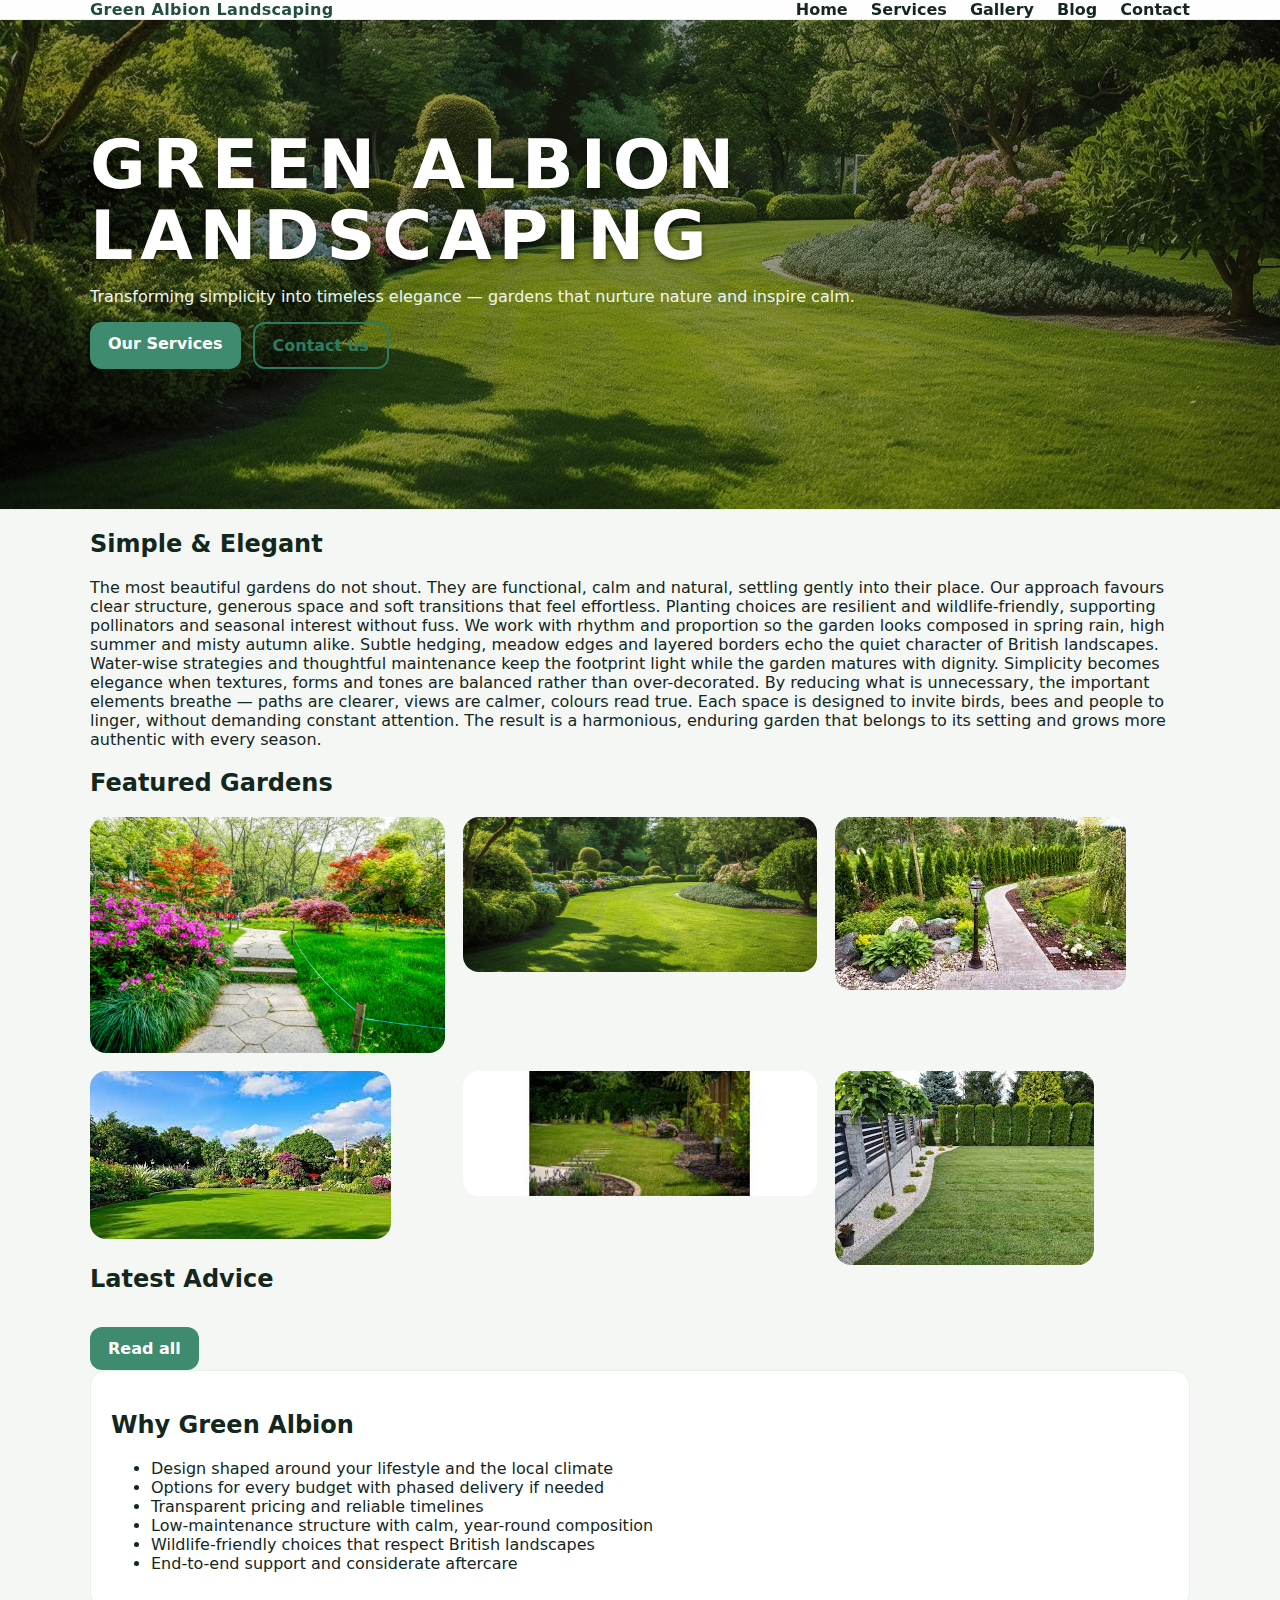
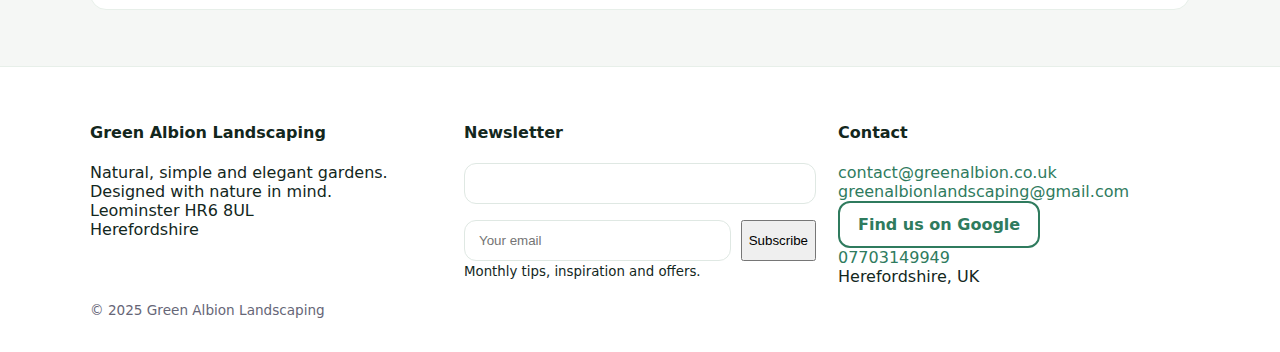
<file: index.html>
<!DOCTYPE html>
<html lang="en">
<head>
  <meta charset="utf-8"/>
  <meta name="viewport" content="width=device-width, initial-scale=1"/>
  <title>Green Albion Landscaping – Garden Design & Maintenance in Herefordshire</title>
  <meta name="description" content="Elegant, nature-friendly garden design and landscaping in Herefordshire. British style, clear pricing and dependable care. Contact Green Albion Landscaping in Leominster HR6 8UL."/>
  <link rel="canonical" href="https://greenalbion.co.uk/"/>

  <!-- Open Graph -->
  <meta property="og:title" content="Green Albion Landscaping – Garden Design in Herefordshire"/>
  <meta property="og:description" content="Simple, elegant and nature-friendly gardens. Design, build and year-round care in Herefordshire."/>
  <meta property="og:type" content="website"/>
  <meta property="og:url" content="https://greenalbion.co.uk/"/>
  <meta property="og:image" content="https://greenalbion.co.uk/images/user02.jpg"/>

  <!-- Twitter -->
  <meta name="twitter:card" content="summary_large_image"/>
  <meta name="twitter:title" content="Green Albion Landscaping – Garden Design in Herefordshire"/>
  <meta name="twitter:description" content="Simple, elegant and nature-friendly gardens. Design, build and care."/>
  <meta name="twitter:image" content="https://greenalbion.co.uk/images/user02.jpg"/>

  <link rel="preconnect" href="https://fonts.googleapis.com">
  <link rel="preconnect" href="https://fonts.gstatic.com" crossorigin>
  <link href="https://fonts.googleapis.com/css2?family=Manrope:wght@300;400;600;800&display=swap" rel="stylesheet">
  <link rel="stylesheet" href="css/style.css"/>
  <link rel="preload" as="image" href="images/user02.jpg"/>

  <!-- LocalBusiness Schema -->
  <script type="application/ld+json">
  {
    "@context":"https://schema.org",
    "@type":"LocalBusiness",
    "name":"Green Albion Landscaping",
    "url":"https://greenalbion.co.uk/",
    "image":"https://greenalbion.co.uk/images/user02.jpg",
    "telephone":"+44 7703 149949",
    "email":"contact@greenalbion.co.uk",
    "address":{
      "@type":"PostalAddress",
      "addressLocality":"Leominster",
      "addressRegion":"Herefordshire",
      "postalCode":"HR6 8UL",
      "addressCountry":"GB"
    },
    "areaServed":"Herefordshire",
    "sameAs":["https://maps.app.goo.gl/jgtRKgygz1s6HWG88"]
  }
  </script>
</head>
<body>
<header class="site-header" role="banner">
  <div class="container flex between center">
    <a class="logo" href="index.html">Green Albion Landscaping</a>
    <nav class="nav">
      <a href="index.html">Home</a>
      <a href="services.html">Services</a>
      <a href="gallery.html">Gallery</a>
      <a href="blog.html">Blog</a>
      <a href="contact.html">Contact</a>
    </nav>
  </div>
</header>

<section class="hero" style="background-image:linear-gradient(to bottom, rgba(0,0,0,.35), rgba(0,0,0,.35)),url('images/user02.jpg');">
  <div class="hero-inner container">
    <h1 class="brand">GREEN ALBION LANDSCAPING</h1>
    <p>Transforming simplicity into timeless elegance — gardens that nurture nature and inspire calm.</p>
    <div class="cta-row">
      <a class="btn" href="services.html">Our Services</a>
      <a class="btn ghost" href="contact.html">Contact us</a>
    </div>
  </div>
</section>

<main id="main">
  <section class="container">
    <h2>Simple &amp; Elegant</h2>
    <p>The most beautiful gardens do not shout. They are functional, calm and natural, settling gently into their place. Our approach favours clear structure, generous space and soft transitions that feel effortless. Planting choices are resilient and wildlife-friendly, supporting pollinators and seasonal interest without fuss. We work with rhythm and proportion so the garden looks composed in spring rain, high summer and misty autumn alike. Subtle hedging, meadow edges and layered borders echo the quiet character of British landscapes. Water-wise strategies and thoughtful maintenance keep the footprint light while the garden matures with dignity. Simplicity becomes elegance when textures, forms and tones are balanced rather than over-decorated. By reducing what is unnecessary, the important elements breathe — paths are clearer, views are calmer, colours read true. Each space is designed to invite birds, bees and people to linger, without demanding constant attention. The result is a harmonious, enduring garden that belongs to its setting and grows more authentic with every season.</p>
  </section>

  <section class="container">
    <h2>Featured Gardens</h2>
    <div class="gallery grid">
      <a href="images/user01.jpg" class="tile"><img loading="lazy" src="images/user01.jpg" alt="Elegant British garden with mixed borders and lawn in Herefordshire"></a>
      <a href="images/user02.jpg" class="tile"><img loading="lazy" src="images/user02.jpg" alt="Wide lawn with soft curved beds — British garden style"></a>
      <a href="images/user03.png" class="tile"><img loading="lazy" src="images/user03.png" alt="Paved path and evergreen hedge in a neat front garden"></a>
      <a href="images/user04.png" class="tile"><img loading="lazy" src="images/user04.png" alt="Open lawn framed by shrubs and seasonal colour"></a>
      <a href="images/user05.png" class="tile"><img loading="lazy" src="images/user05.png" alt="Minimalist garden with clean edging and simple planting"></a>
      <a href="images/user06.png" class="tile"><img loading="lazy" src="images/user06.png" alt="Curved border with layered planting for year-round interest"></a>
    </div>
  </section>

  <section class="stripe">
    <div class="container">
      <h2 style="margin:0">Latest Advice</h2>
      <div id="latest-posts" class="grid equal-cards" style="margin-top:18px"></div>
      <div class="cta-row centered" style="margin-top:16px">
        <a class="btn" href="blog.html">Read all</a>
      </div>
    </div>
  </section>

  <section class="container wide-gap">
    <div class="card soft">
      <h2>Why Green Albion</h2>
      <ul class="why-list">
        <li>Design shaped around your lifestyle and the local climate</li>
        <li>Options for every budget with phased delivery if needed</li>
        <li>Transparent pricing and reliable timelines</li>
        <li>Low-maintenance structure with calm, year-round composition</li>
        <li>Wildlife-friendly choices that respect British landscapes</li>
        <li>End-to-end support and considerate aftercare</li>
      </ul>
    </div>
  </section>
</main>

<footer class="site-footer">
  <div class="container grid-3">
    <div>
      <h4>Green Albion Landscaping</h4>
      <p>Natural, simple and elegant gardens. Designed with nature in mind.<br>Leominster HR6 8UL<br>Herefordshire</p>
    </div>
    <div>
      <h4>Newsletter</h4>
      <form name="subscribe" method="POST" data-netlify="true" netlify-honeypot="bot-field" action="/thanks.html">
        <input type="hidden" name="form-name" value="subscribe"/>
        <p class="hidden" aria-hidden="true"><input name="bot-field" type="text" tabindex="-1" autocomplete="off"/></p>
        <div class="row">
          <input type="email" name="email" placeholder="Your email" required>
          <button type="submit">Subscribe</button>
        </div>
        <small>Monthly tips, inspiration and offers.</small>
      </form>
    </div>
    <div>
      <h4>Contact</h4>
      <p>
        <a href="mailto:contact@greenalbion.co.uk">contact@greenalbion.co.uk</a><br/>
        <a href="mailto:greenalbionlandscaping@gmail.com">greenalbionlandscaping@gmail.com</a><br/>
        <a class="btn ghost" href="https://maps.app.goo.gl/jgtRKgygz1s6HWG88" target="_blank" rel="noopener">Find us on Google</a><br/>
        <a href="tel:+447703149949">07703149949</a><br/>Herefordshire, UK
      </p>
    </div>
  </div>
  <div class="container tiny">© 2025 Green Albion Landscaping</div>
</footer>
<script src="js/main.js"></script>
</body>
</html>
</file>
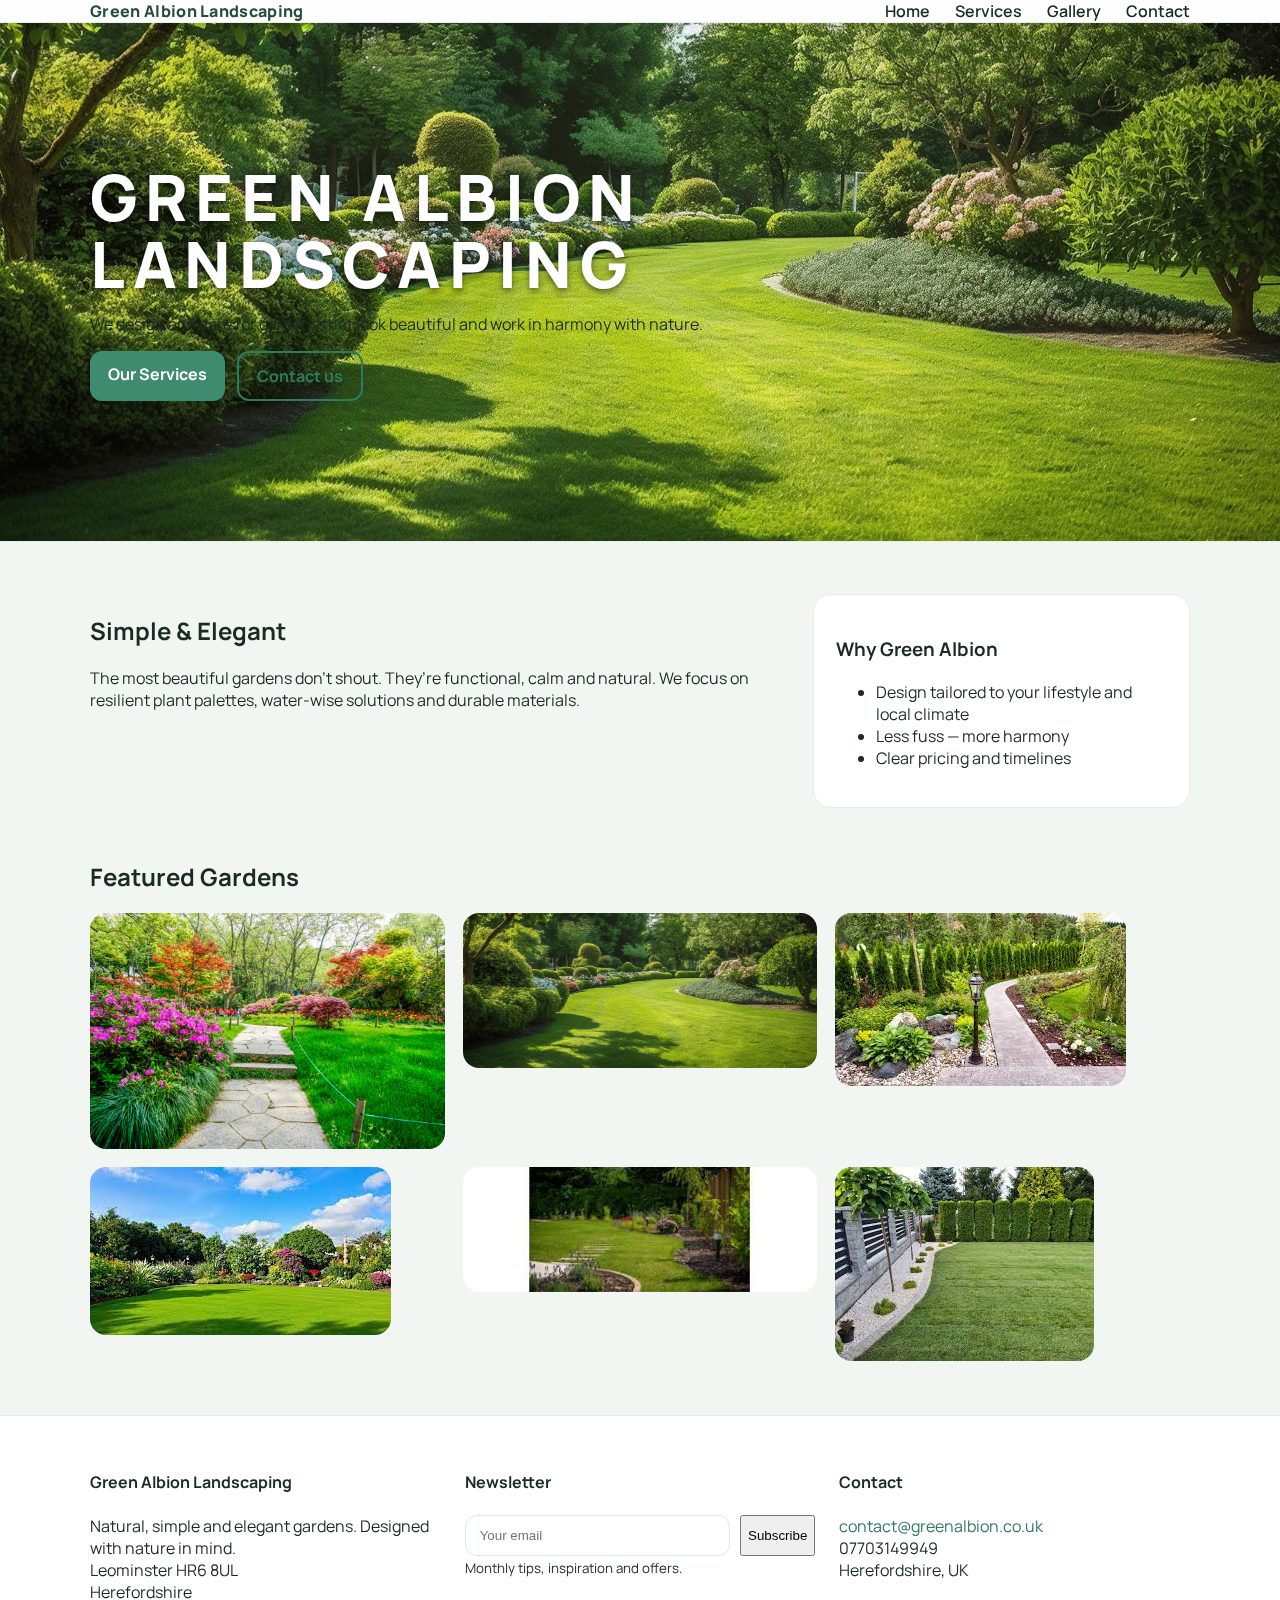
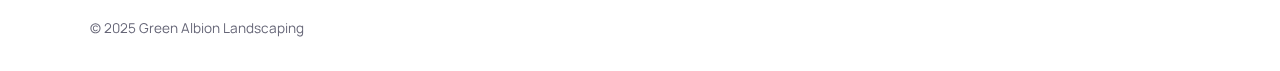
<file: green-albion-for-github/index.html>
<!DOCTYPE html>
<html lang="en">
<head>
  <meta charset="utf-8" />
  <meta name="viewport" content="width=device-width, initial-scale=1" />
  <title>Green Albion Landscaping</title>
  <meta name="description" content="Garden design and maintenance — simple, elegant and sustainable." />
  <link rel="preconnect" href="https://fonts.googleapis.com">
  <link rel="preconnect" href="https://fonts.gstatic.com" crossorigin>
  <link href="https://fonts.googleapis.com/css2?family=Manrope:wght@300;400;600;800&display=swap" rel="stylesheet">
  <link rel="stylesheet" href="css/style.css" />
</head>
<body>

<header class="site-header">
  <div class="container flex between center">
    <a class="logo" href="index.html">Green Albion Landscaping</a>
    <nav class="nav">
      <a href="index.html">Home</a>
      <a href="services.html">Services</a>
      <a href="gallery.html">Gallery</a>
      <a href="contact.html">Contact</a>
    </nav>
  </div>
</header>

<section class="hero" style="background-image:url('images/user02.jpg');">
  <div class="hero-inner container">
    <p class="kicker">BUSINESS CARD</p>
    <h1 class="brand">GREEN ALBION LANDSCAPING</h1>
    <p>We design and care for gardens that look beautiful and work in harmony with nature.</p>
    <div class="cta-row">
      <a class="btn" href="services.html">Our Services</a>
      <a class="btn ghost" href="contact.html">Contact us</a>
    </div>
  </div>
</section>
<section class="container split">
  <div>
    <h2>Simple & Elegant</h2>
    <p>The most beautiful gardens don’t shout. They’re functional, calm and natural. 
    We focus on resilient plant palettes, water-wise solutions and durable materials.</p>
  </div>
  <div class="card">
    <h3>Why Green Albion</h3>
    <ul>
      <li>Design tailored to your lifestyle and local climate</li>
      <li>Less fuss — more harmony</li>
      <li>Clear pricing and timelines</li>
    </ul>
  </div>
</section>
<section class="container">
  <h2>Featured Gardens</h2>
  <div class="gallery grid">
    <a href="images/user01.jpg" class="tile"><img loading="lazy" src="images/user01.jpg" alt="Garden 1"></a>
    <a href="images/user02.jpg" class="tile"><img loading="lazy" src="images/user02.jpg" alt="Garden 2"></a>
    <a href="images/user03.png" class="tile"><img loading="lazy" src="images/user03.png" alt="Garden 3"></a>
    <a href="images/user04.png" class="tile"><img loading="lazy" src="images/user04.png" alt="Garden 4"></a>
    <a href="images/user05.png" class="tile"><img loading="lazy" src="images/user05.png" alt="Garden 5"></a>
    <a href="images/user06.png" class="tile"><img loading="lazy" src="images/user06.png" alt="Garden 6"></a>
  </div>
</section>

<footer class="site-footer">
  <div class="container grid-3">
    <div>
      <h4>Green Albion Landscaping</h4>
      <p>Natural, simple and elegant gardens. Designed with nature in mind.<br>
      Leominster HR6 8UL<br>Herefordshire</p>
    </div>
    <div>
      <h4>Newsletter</h4>
      <form name="subscribe" method="POST" data-netlify="true" netlify-honeypot="bot-field">
        <input type="hidden" name="form-name" value="subscribe" />
        <p class="hidden">
          <label>Do not fill: <input name="bot-field" /></label>
        </p>
        <div class="row">
          <input type="email" name="email" placeholder="Your email" required>
          <button type="submit">Subscribe</button>
        </div>
        <small>Monthly tips, inspiration and offers.</small>
      </form>
    </div>
    <div>
      <h4>Contact</h4>
      <p><a href="mailto:contact@greenalbion.co.uk">contact@greenalbion.co.uk</a><br/>
      07703149949<br/>
      Herefordshire, UK</p>
    </div>
  </div>
  <div class="container tiny">© 2025 Green Albion Landscaping</div>
</footer>
<script src="js/main.js"></script>
</body></html>
</file>
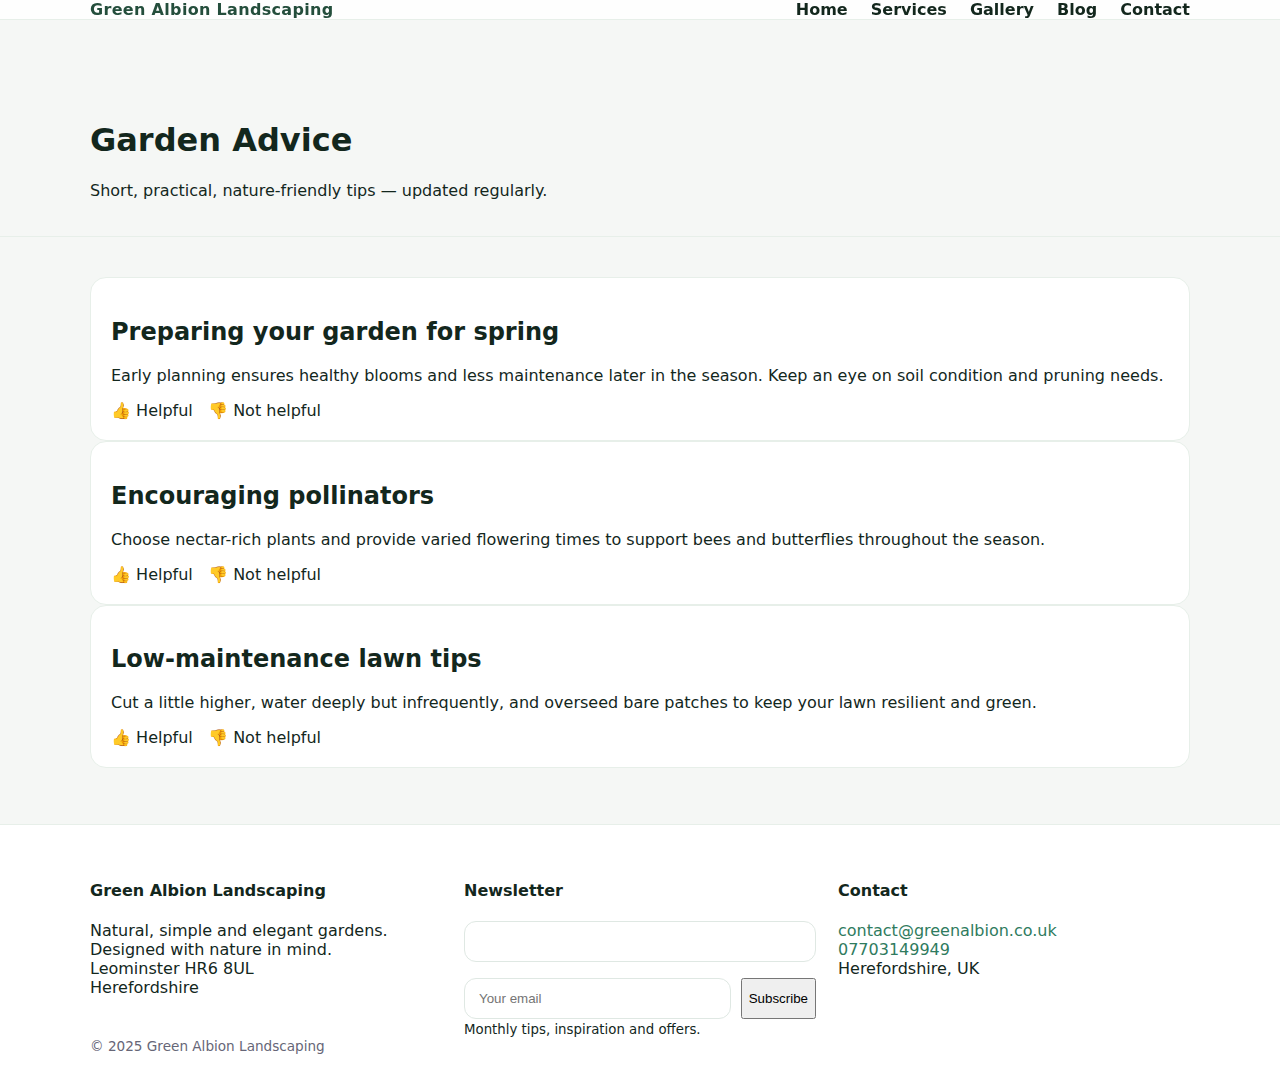
<file: blog.html>
<!DOCTYPE html>
<html lang="en">
<head>
  <meta charset="utf-8" />
  <meta name="viewport" content="width=device-width, initial-scale=1" />
  <title>Blog — Garden Advice | Green Albion Landscaping</title>
  <meta name="description" content="Short, practical, nature-friendly garden tips updated regularly." />
  <link rel="canonical" href="https://greenalbion.co.uk/blog.html" />

  <meta property="og:title" content="Blog — Garden Advice | Green Albion Landscaping" />
  <meta property="og:description" content="Short, practical, nature-friendly garden tips updated regularly." />
  <meta property="og:type" content="website" />
  <meta property="og:url" content="https://greenalbion.co.uk/blog.html" />
  <meta property="og:image" content="https://greenalbion.co.uk/images/user03.png" />

  <meta name="twitter:card" content="summary_large_image" />
  <meta name="twitter:title" content="Blog — Garden Advice | Green Albion Landscaping" />
  <meta name="twitter:description" content="Short, practical, nature-friendly garden tips updated regularly." />
  <meta name="twitter:image" content="https://greenalbion.co.uk/images/user03.png" />

  <link rel="preconnect" href="https://fonts.googleapis.com">
  <link rel="preconnect" href="https://fonts.gstatic.com" crossorigin>
  <link href="https://fonts.googleapis.com/css2?family=Manrope:wght@300;400;600;800&display=swap" rel="stylesheet">
  <link rel="stylesheet" href="css/style.css" />
</head>
<body>

<header class="site-header" role="banner">
  <div class="container flex between center">
    <a class="logo" href="index.html" aria-label="Green Albion Landscaping — home">Green Albion Landscaping</a>
    <nav class="nav" aria-label="Primary">
      <a href="index.html">Home</a>
      <a href="services.html">Services</a>
      <a href="gallery.html">Gallery</a>
      <a href="blog.html">Blog</a>
      <a href="contact.html">Contact</a>
    </nav>
  </div>
</header>

<main id="main">
  <section class="page-header">
    <div class="container">
      <h1>Garden Advice</h1>
      <p>Short, practical, nature-friendly tips — updated regularly.</p>
    </div>
  </section>

  <section class="container" id="blog-list" aria-live="polite" style="margin-top:40px">
    <!-- dynamic posts will be injected here by main.js -->
    <article class="card">
      <h2>Preparing your garden for spring</h2>
      <p>Early planning ensures healthy blooms and less maintenance later in the season. Keep an eye on soil condition and pruning needs.</p>
      <div class="feedback">
        👍 <span>Helpful</span> &nbsp; 👎 <span>Not helpful</span>
      </div>
    </article>

    <article class="card">
      <h2>Encouraging pollinators</h2>
      <p>Choose nectar-rich plants and provide varied flowering times to support bees and butterflies throughout the season.</p>
      <div class="feedback">
        👍 <span>Helpful</span> &nbsp; 👎 <span>Not helpful</span>
      </div>
    </article>

    <article class="card">
      <h2>Low-maintenance lawn tips</h2>
      <p>Cut a little higher, water deeply but infrequently, and overseed bare patches to keep your lawn resilient and green.</p>
      <div class="feedback">
        👍 <span>Helpful</span> &nbsp; 👎 <span>Not helpful</span>
      </div>
    </article>
  </section>
</main>

<footer class="site-footer">
  <div class="container grid-3">
    <div>
      <h4>Green Albion Landscaping</h4>
      <p>
        Natural, simple and elegant gardens. Designed with nature in mind.<br>
        Leominster HR6 8UL<br>
        Herefordshire
      </p>
    </div>
    <div>
      <h4>Newsletter</h4>
      <form name="subscribe" method="POST" data-netlify="true" netlify-honeypot="bot-field" action="/thanks.html">
        <input type="hidden" name="form-name" value="subscribe" />
        <p class="hidden" aria-hidden="true">
          <input name="bot-field" type="text" tabindex="-1" autocomplete="off" />
        </p>
        <div class="row">
          <input type="email" name="email" placeholder="Your email" required>
          <button type="submit">Subscribe</button>
        </div>
        <small>Monthly tips, inspiration and offers.</small>
      </form>
    </div>
    <div>
      <h4>Contact</h4>
      <p>
        <a href="mailto:contact@greenalbion.co.uk">contact@greenalbion.co.uk</a><br/>
        <a href="tel:+447703149949">07703149949</a><br/>
        Herefordshire, UK
      </p>
    </div>
  </div>
  <div class="container tiny">© 2025 Green Albion Landscaping</div>
</footer>

<script src="js/main.js"></script>
</body>
</html>
</file>
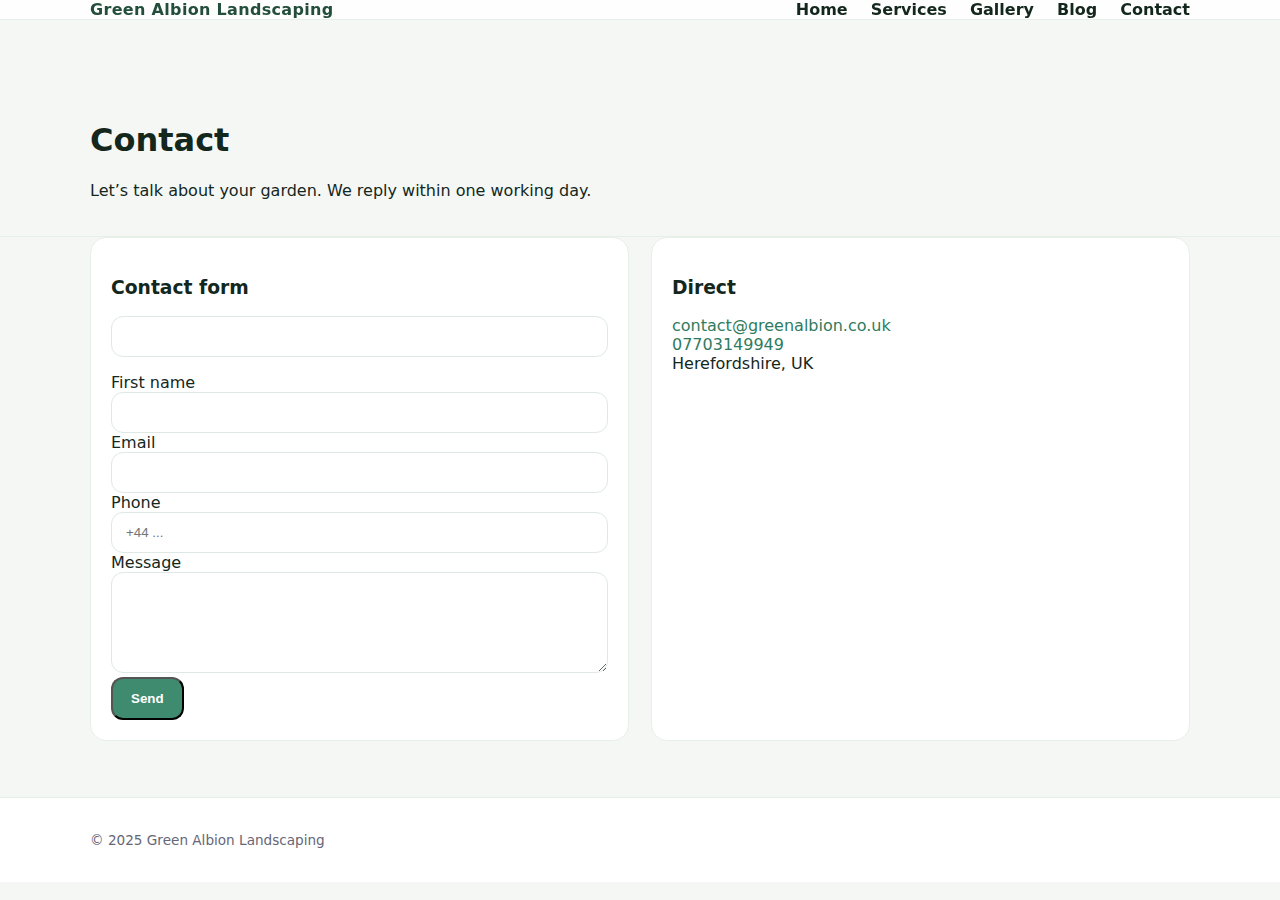
<file: contact.html>
<!DOCTYPE html>
<html lang="en">
<head>
  <meta charset="utf-8" />
  <meta name="viewport" content="width=device-width, initial-scale=1" />
  <title>Contact — Green Albion Landscaping</title>
  <meta name="description" content="Contact Green Albion Landscaping" />
  <link rel="stylesheet" href="css/style.css" />
</head>
<body>

<header class="site-header" role="banner">
  <div class="container flex between center">
    <a class="logo" href="index.html">Green Albion Landscaping</a>
    <nav class="nav" aria-label="Primary">
      <a href="index.html">Home</a>
      <a href="services.html">Services</a>
      <a href="gallery.html">Gallery</a>
      <a href="blog.html">Blog</a>
      <a href="contact.html" aria-current="page">Contact</a>
    </nav>
  </div>
</header>

<section class="page-header">
  <div class="container">
    <h1>Contact</h1>
    <p>Let’s talk about your garden. We reply within one working day.</p>
  </div>
</section>

<section class="container">
  <div class="grid-2">
    <div class="card">
      <h3>Contact form</h3>
      <!-- Netlify will store: first_name, email, phone, message -->
      <form name="contact"
            method="POST"
            data-netlify="true"
            netlify-honeypot="bot-field"
            action="/thanks.html">
        <input type="hidden" name="form-name" value="contact">

        <!-- neutral honeypot (hidden anti-spam) -->
        <p class="hidden" aria-hidden="true">
          <input name="bot-field" type="text" tabindex="-1" autocomplete="off" />
        </p>

        <label>First name
          <input type="text" name="first_name" required>
        </label>

        <label>Email
          <input type="email" name="email" required>
        </label>

        <label>Phone
          <input type="tel" name="phone" placeholder="+44 ..." required>
        </label>

        <label>Message
          <textarea name="message" rows="5" required></textarea>
        </label>

        <button type="submit" class="btn">Send</button>
      </form>
    </div>

    <div class="card">
      <h3>Direct</h3>
      <p>
        <a href="mailto:contact@greenalbion.co.uk">contact@greenalbion.co.uk</a><br/>
        <a href="tel:+447703149949">07703149949</a><br/>
        Herefordshire, UK
      </p>
    </div>
  </div>
</section>

<footer class="site-footer">
  <div class="container tiny">© 2025 Green Albion Landscaping</div>
</footer>

<script src="js/main.js"></script>
</body>
</html>
</file>
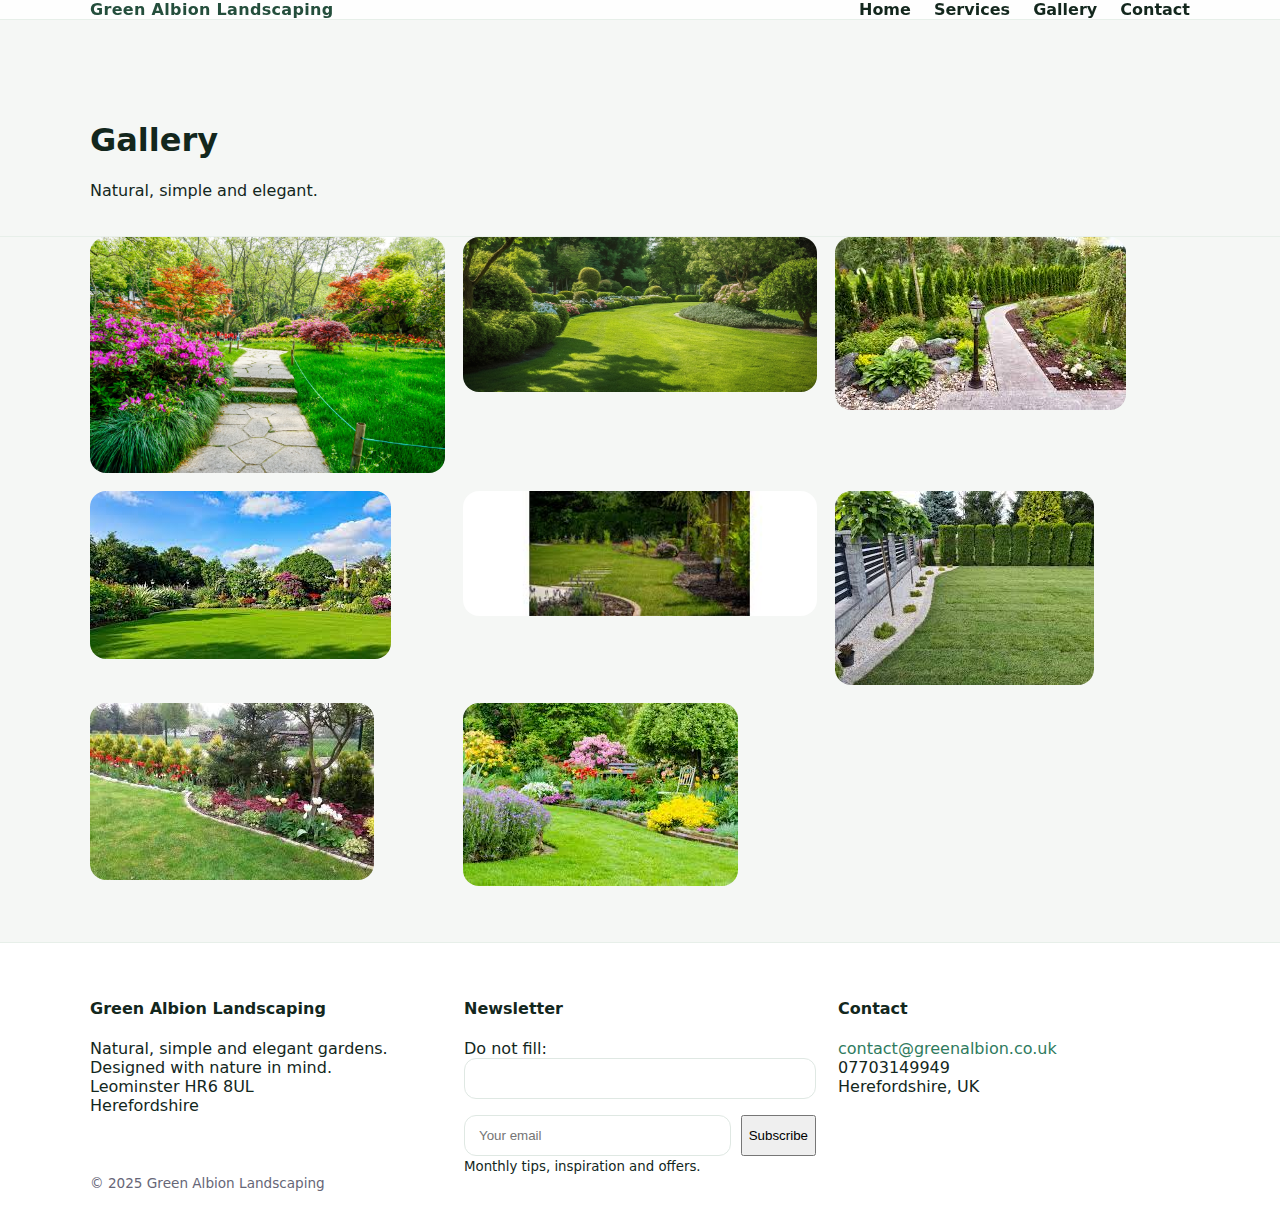
<file: gallery.html>
<!DOCTYPE html>
<html lang="en">
<head>
  <meta charset="utf-8" />
  <meta name="viewport" content="width=device-width, initial-scale=1" />
  <title>Green Albion Landscaping</title>
  <meta name="description" content="Garden design and maintenance — simple, elegant and sustainable." />
  <link rel="preconnect" href="https://fonts.googleapis.com">
  <link rel="preconnect" href="https://fonts.gstatic.com" crossorigin>
  <link href="https://fonts.googleapis.com/css2?family=Manrope:wght@300;400;600;800&display=swap" rel="stylesheet">
  <link rel="stylesheet" href="css/style.css" />
</head>
<body>

<header class="site-header">
  <div class="container flex between center">
    <a class="logo" href="index.html">Green Albion Landscaping</a>
    <nav class="nav">
      <a href="index.html">Home</a>
      <a href="services.html">Services</a>
      <a href="gallery.html">Gallery</a>
      <a href="contact.html">Contact</a>
    </nav>
  </div>
</header>

<section class="page-header">
  <div class="container">
    <h1>Gallery</h1>
    <p>Natural, simple and elegant.</p>
  </div>
</section>
<section class="container">
  <div class="gallery grid">
    <a href="images/user01.jpg" class="tile"><img loading="lazy" src="images/user01.jpg" alt="Garden 2"></a>
    <a href="images/user02.jpg" class="tile"><img loading="lazy" src="images/user02.jpg" alt="Garden 3"></a>
    <a href="images/user03.png" class="tile"><img loading="lazy" src="images/user03.png" alt="Garden 4"></a>
    <a href="images/user04.png" class="tile"><img loading="lazy" src="images/user04.png" alt="Garden 5"></a>
    <a href="images/user05.png" class="tile"><img loading="lazy" src="images/user05.png" alt="Garden 6"></a>
    <a href="images/user06.png" class="tile"><img loading="lazy" src="images/user06.png" alt="Garden 7"></a>
    <a href="images/user07.png" class="tile"><img loading="lazy" src="images/user07.png" alt="Garden 8"></a>
    <a href="images/user08.png" class="tile"><img loading="lazy" src="images/user08.png" alt="Garden 9"></a>
  </div>
</section>

<footer class="site-footer">
  <div class="container grid-3">
    <div>
      <h4>Green Albion Landscaping</h4>
      <p>Natural, simple and elegant gardens. Designed with nature in mind.<br>
      Leominster HR6 8UL<br>Herefordshire</p>
    </div>
    <div>
      <h4>Newsletter</h4>
      <form name="subscribe" method="POST" data-netlify="true" netlify-honeypot="bot-field">
        <input type="hidden" name="form-name" value="subscribe" />
        <p class="hidden">
          <label>Do not fill: <input name="bot-field" /></label>
        </p>
        <div class="row">
          <input type="email" name="email" placeholder="Your email" required>
          <button type="submit">Subscribe</button>
        </div>
        <small>Monthly tips, inspiration and offers.</small>
      </form>
    </div>
    <div>
      <h4>Contact</h4>
      <p><a href="mailto:contact@greenalbion.co.uk">contact@greenalbion.co.uk</a><br/>
      07703149949<br/>
      Herefordshire, UK</p>
    </div>
  </div>
  <div class="container tiny">© 2025 Green Albion Landscaping</div>
</footer>
<script src="js/main.js"></script>
</body></html>
</file>
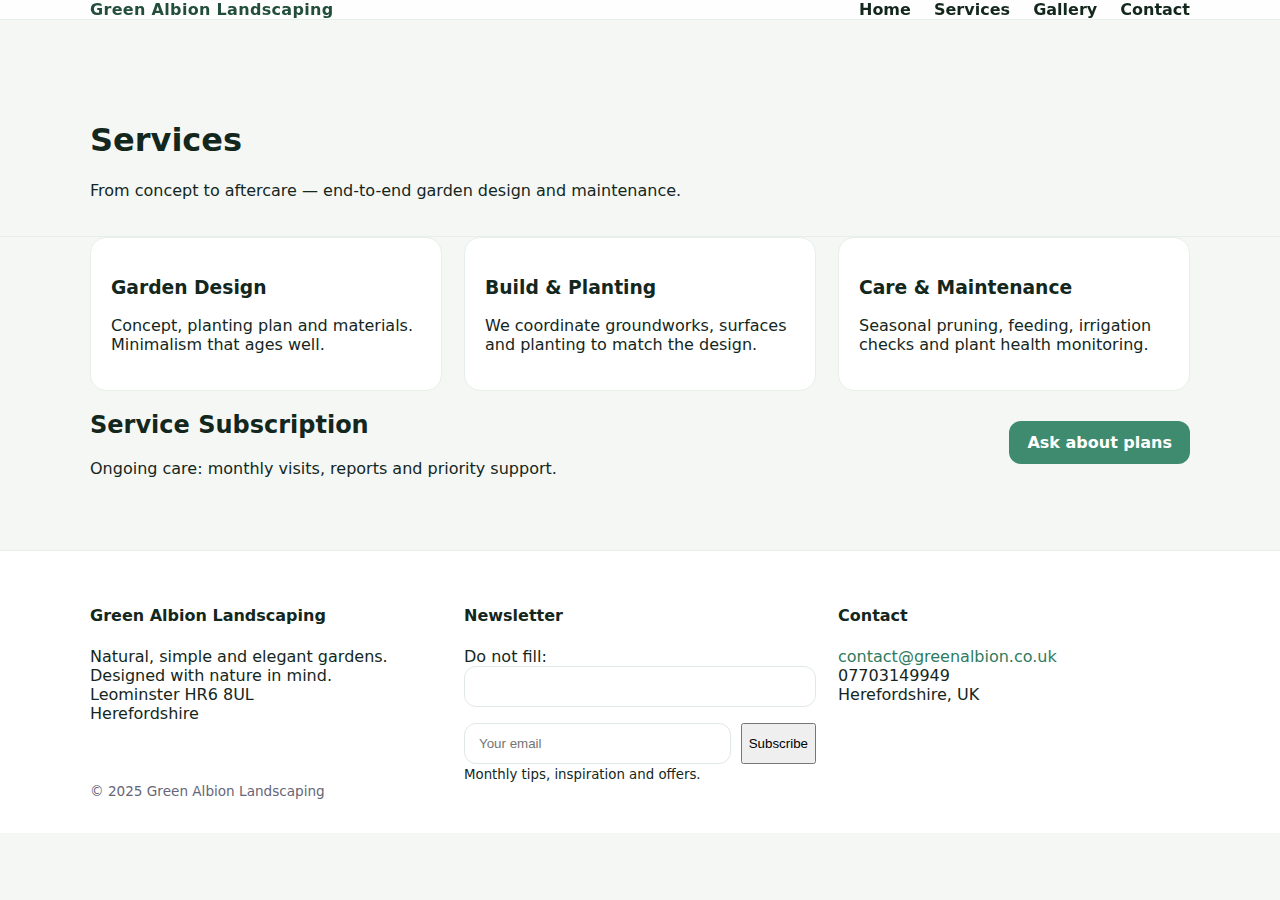
<file: services.html>
<!DOCTYPE html>
<html lang="en">
<head>
  <meta charset="utf-8" />
  <meta name="viewport" content="width=device-width, initial-scale=1" />
  <title>Green Albion Landscaping</title>
  <meta name="description" content="Garden design and maintenance — simple, elegant and sustainable." />
  <link rel="preconnect" href="https://fonts.googleapis.com">
  <link rel="preconnect" href="https://fonts.gstatic.com" crossorigin>
  <link href="https://fonts.googleapis.com/css2?family=Manrope:wght@300;400;600;800&display=swap" rel="stylesheet">
  <link rel="stylesheet" href="css/style.css" />
</head>
<body>

<header class="site-header">
  <div class="container flex between center">
    <a class="logo" href="index.html">Green Albion Landscaping</a>
    <nav class="nav">
      <a href="index.html">Home</a>
      <a href="services.html">Services</a>
      <a href="gallery.html">Gallery</a>
      <a href="contact.html">Contact</a>
    </nav>
  </div>
</header>

<section class="page-header">
  <div class="container">
    <h1>Services</h1>
    <p>From concept to aftercare — end-to-end garden design and maintenance.</p>
  </div>
</section>
<section class="container grid-3 cards">
  <div class="card">
    <h3>Garden Design</h3>
    <p>Concept, planting plan and materials. Minimalism that ages well.</p>
  </div>
  <div class="card">
    <h3>Build & Planting</h3>
    <p>We coordinate groundworks, surfaces and planting to match the design.</p>
  </div>
  <div class="card">
    <h3>Care & Maintenance</h3>
    <p>Seasonal pruning, feeding, irrigation checks and plant health monitoring.</p>
  </div>
</section>
<section class="stripe">
  <div class="container flex between center">
    <div>
      <h2>Service Subscription</h2>
      <p>Ongoing care: monthly visits, reports and priority support.</p>
    </div>
    <a class="btn" href="contact.html">Ask about plans</a>
  </div>
</section>

<footer class="site-footer">
  <div class="container grid-3">
    <div>
      <h4>Green Albion Landscaping</h4>
      <p>Natural, simple and elegant gardens. Designed with nature in mind.<br>
      Leominster HR6 8UL<br>Herefordshire</p>
    </div>
    <div>
      <h4>Newsletter</h4>
      <form name="subscribe" method="POST" data-netlify="true" netlify-honeypot="bot-field">
        <input type="hidden" name="form-name" value="subscribe" />
        <p class="hidden">
          <label>Do not fill: <input name="bot-field" /></label>
        </p>
        <div class="row">
          <input type="email" name="email" placeholder="Your email" required>
          <button type="submit">Subscribe</button>
        </div>
        <small>Monthly tips, inspiration and offers.</small>
      </form>
    </div>
    <div>
      <h4>Contact</h4>
      <p><a href="mailto:contact@greenalbion.co.uk">contact@greenalbion.co.uk</a><br/>
      07703149949<br/>
      Herefordshire, UK</p>
    </div>
  </div>
  <div class="container tiny">© 2025 Green Albion Landscaping</div>
</footer>
<script src="js/main.js"></script>
</body></html>
</file>
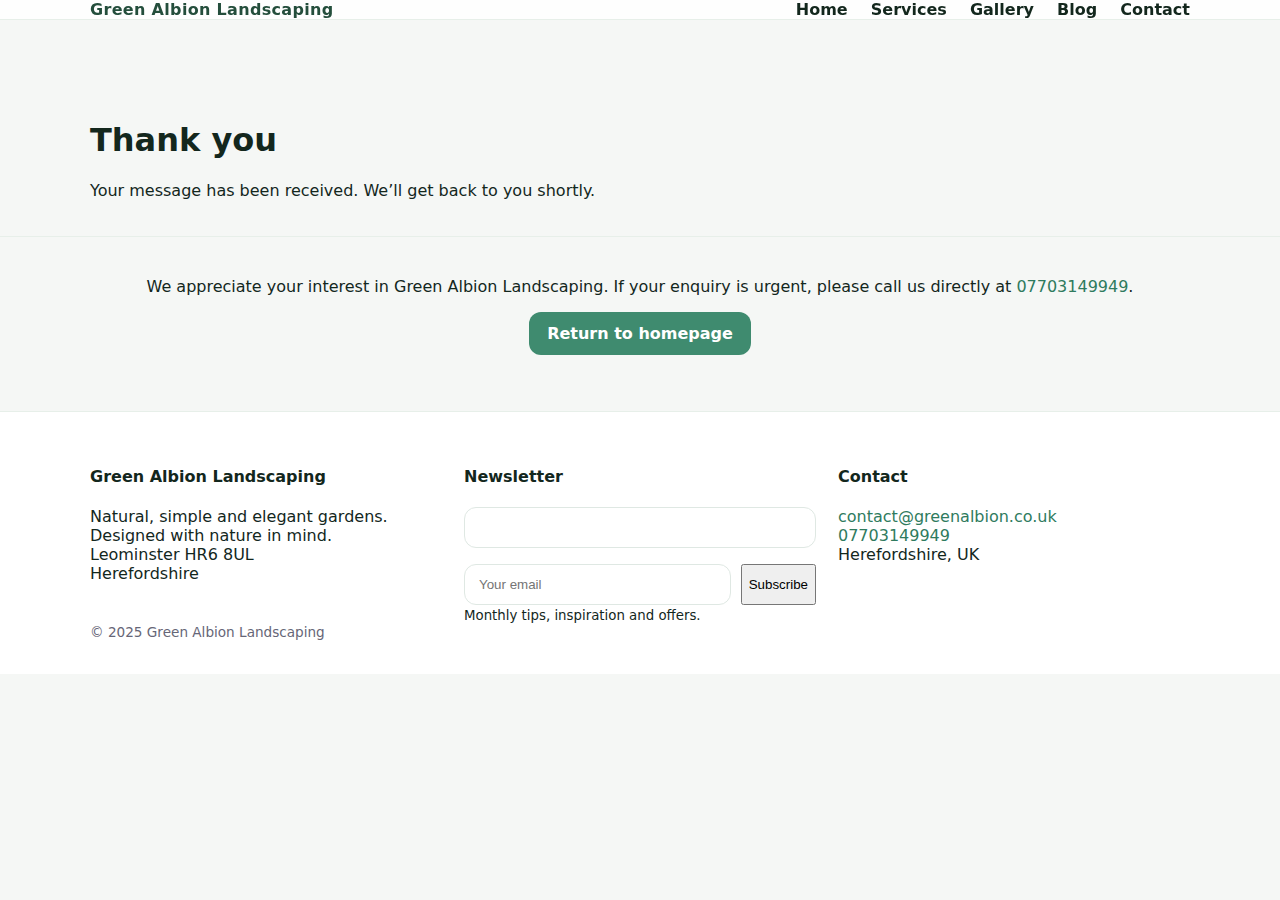
<file: thanks.html>
<!DOCTYPE html>
<html lang="en">
<head>
  <meta charset="utf-8" />
  <meta name="viewport" content="width=device-width, initial-scale=1" />
  <title>Thank you — Green Albion Landscaping</title>
  <meta name="description" content="Thank you for contacting Green Albion Landscaping. We will be in touch shortly." />
  <link rel="canonical" href="https://greenalbion.co.uk/thanks.html" />

  <meta property="og:title" content="Thank you — Green Albion Landscaping" />
  <meta property="og:description" content="Thank you for contacting Green Albion Landscaping. We will be in touch shortly." />
  <meta property="og:type" content="website" />
  <meta property="og:url" content="https://greenalbion.co.uk/thanks.html" />
  <meta property="og:image" content="https://greenalbion.co.uk/images/user02.jpg" />

  <meta name="twitter:card" content="summary_large_image" />
  <meta name="twitter:title" content="Thank you — Green Albion Landscaping" />
  <meta name="twitter:description" content="Thank you for contacting Green Albion Landscaping. We will be in touch shortly." />
  <meta name="twitter:image" content="https://greenalbion.co.uk/images/user02.jpg" />

  <link rel="preconnect" href="https://fonts.googleapis.com">
  <link rel="preconnect" href="https://fonts.gstatic.com" crossorigin>
  <link href="https://fonts.googleapis.com/css2?family=Manrope:wght@300;400;600;800&display=swap" rel="stylesheet">
  <link rel="stylesheet" href="css/style.css" />
</head>
<body>

<header class="site-header" role="banner">
  <div class="container flex between center">
    <a class="logo" href="index.html" aria-label="Green Albion Landscaping — home">Green Albion Landscaping</a>
    <nav class="nav" aria-label="Primary">
      <a href="index.html">Home</a>
      <a href="services.html">Services</a>
      <a href="gallery.html">Gallery</a>
      <a href="blog.html">Blog</a>
      <a href="contact.html">Contact</a>
    </nav>
  </div>
</header>

<main id="main">
  <section class="page-header">
    <div class="container">
      <h1>Thank you</h1>
      <p>Your message has been received. We’ll get back to you shortly.</p>
    </div>
  </section>

  <section class="container" style="margin-top:40px;text-align:center;">
    <p>We appreciate your interest in Green Albion Landscaping.  
       If your enquiry is urgent, please call us directly at <a href="tel:+447703149949">07703149949</a>.</p>
    <p><a class="btn" href="index.html">Return to homepage</a></p>
  </section>
</main>

<footer class="site-footer">
  <div class="container grid-3">
    <div>
      <h4>Green Albion Landscaping</h4>
      <p>
        Natural, simple and elegant gardens. Designed with nature in mind.<br>
        Leominster HR6 8UL<br>
        Herefordshire
      </p>
    </div>
    <div>
      <h4>Newsletter</h4>
      <form name="subscribe" method="POST" data-netlify="true" netlify-honeypot="bot-field" action="/thanks.html">
        <input type="hidden" name="form-name" value="subscribe" />
        <p class="hidden" aria-hidden="true">
          <input name="bot-field" type="text" tabindex="-1" autocomplete="off" />
        </p>
        <div class="row">
          <input type="email" name="email" placeholder="Your email" required>
          <button type="submit">Subscribe</button>
        </div>
        <small>Monthly tips, inspiration and offers.</small>
      </form>
    </div>
    <div>
      <h4>Contact</h4>
      <p>
        <a href="mailto:contact@greenalbion.co.uk">contact@greenalbion.co.uk</a><br/>
        <a href="tel:+447703149949">07703149949</a><br/>
        Herefordshire, UK
      </p>
    </div>
  </div>
  <div class="container tiny">© 2025 Green Albion Landscaping</div>
</footer>

<script src="js/main.js"></script>
</body>
</html>
</file>
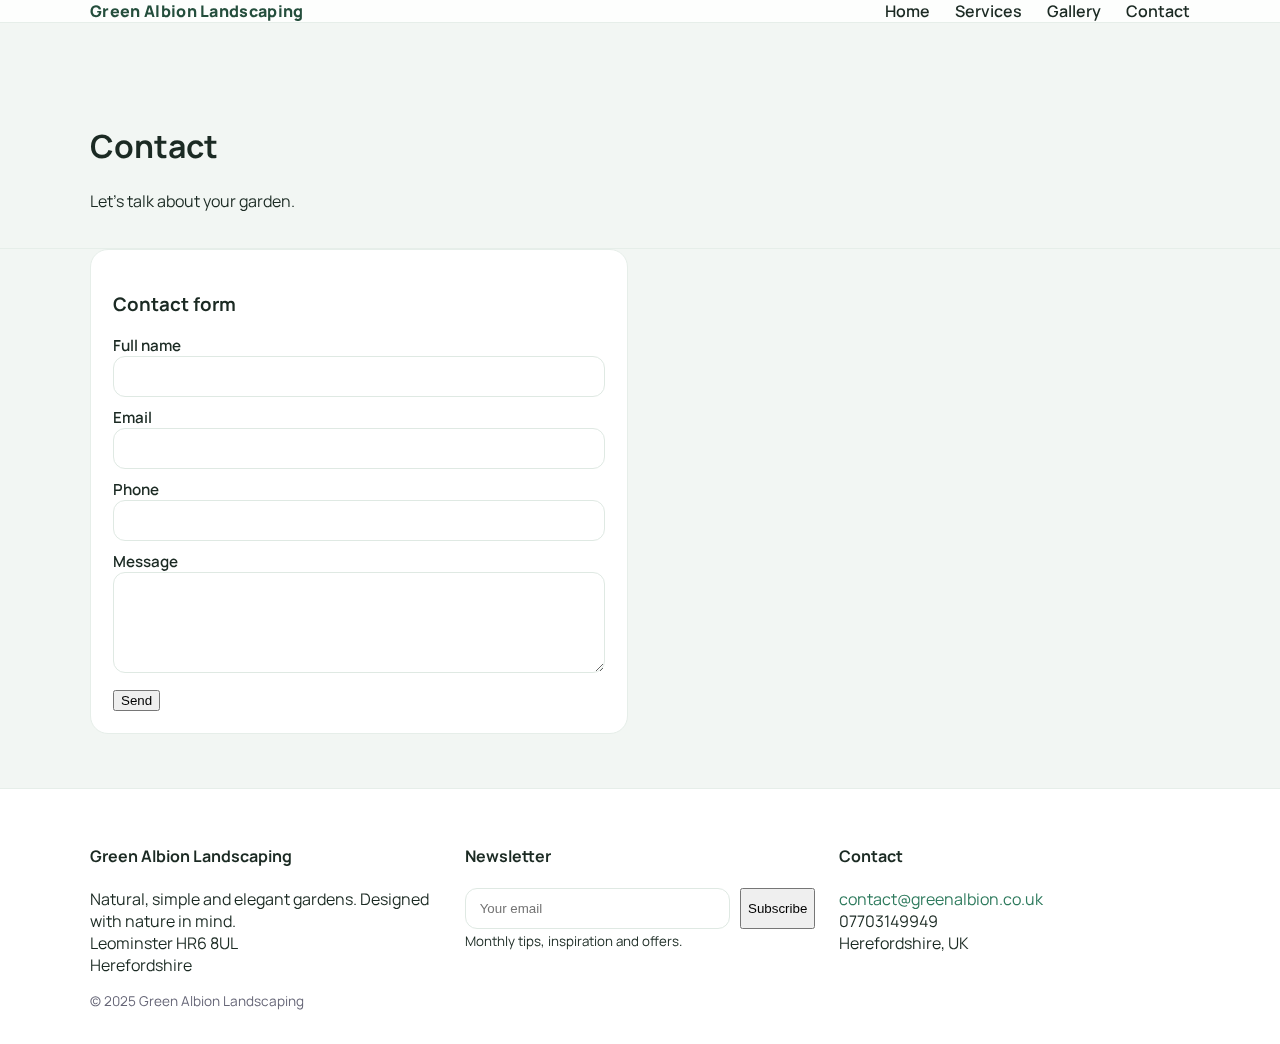
<file: green-albion-for-github/contact.html>
<!DOCTYPE html>
<html lang="en">
<head>
  <meta charset="utf-8" />
  <meta name="viewport" content="width=device-width, initial-scale=1" />
  <title>Green Albion Landscaping</title>
  <meta name="description" content="Garden design and maintenance — simple, elegant and sustainable." />
  <link rel="preconnect" href="https://fonts.googleapis.com">
  <link rel="preconnect" href="https://fonts.gstatic.com" crossorigin>
  <link href="https://fonts.googleapis.com/css2?family=Manrope:wght@300;400;600;800&display=swap" rel="stylesheet">
  <link rel="stylesheet" href="css/style.css" />
</head>
<body>

<header class="site-header">
  <div class="container flex between center">
    <a class="logo" href="index.html">Green Albion Landscaping</a>
    <nav class="nav">
      <a href="index.html">Home</a>
      <a href="services.html">Services</a>
      <a href="gallery.html">Gallery</a>
      <a href="contact.html">Contact</a>
    </nav>
  </div>
</header>

<section class="page-header">
  <div class="container">
    <h1>Contact</h1>
    <p>Let’s talk about your garden.</p>
  </div>
</section>

<section class="container">
  <div class="grid-2">
    <div class="card">
      <h3>Contact form</h3>
      <form name="contact" method="POST" data-netlify="true" netlify-honeypot="bot-field">
        <input type="hidden" name="form-name" value="contact">
        <p class="hidden"><label>Do not fill: <input name="bot-field" /></label></p>
        <label>Full name<input type="text" name="name" required></label>
        <label>Email<input type="email" name="email" required></label>
        <label>Phone<input type="tel" name="phone"></label>
        <label>Message<textarea name="message" rows="5" required></textarea></label>
        <button type="submit">Send</button>
      </form>
    </div>
  </div>
</section>

<footer class="site-footer">
  <div class="container grid-3">
    <div>
      <h4>Green Albion Landscaping</h4>
      <p>Natural, simple and elegant gardens. Designed with nature in mind.<br>
      Leominster HR6 8UL<br>Herefordshire</p>
    </div>
    <div>
      <h4>Newsletter</h4>
      <form name="subscribe" method="POST" data-netlify="true" netlify-honeypot="bot-field">
        <input type="hidden" name="form-name" value="subscribe" />
        <p class="hidden">
          <label>Do not fill: <input name="bot-field" /></label>
        </p>
        <div class="row">
          <input type="email" name="email" placeholder="Your email" required>
          <button type="submit">Subscribe</button>
        </div>
        <small>Monthly tips, inspiration and offers.</small>
      </form>
    </div>
    <div>
      <h4>Contact</h4>
      <p><a href="mailto:contact@greenalbion.co.uk">contact@greenalbion.co.uk</a><br/>
      07703149949<br/>
      Herefordshire, UK</p>
    </div>
  </div>
  <div class="container tiny">© 2025 Green Albion Landscaping</div>
</footer>
<script src="js/main.js"></script>
</body></html>
</file>
<file: css/style.css>
:root{--green:#244E3C;--accent:#2F7B5E;--bg:#F5F7F5;--text:#13271d}
*{box-sizing:border-box}
html,body{margin:0;padding:0;font-family:system-ui,-apple-system,Segoe UI,Roboto,Manrope,sans-serif;color:var(--text);background:var(--bg)}
a{color:var(--accent);text-decoration:none}
img{max-width:100%;display:block;border-radius:16px}
.container{width:min(1100px,92%);margin:0 auto}
.site-header{position:sticky;top:0;background:#ffffffd9;backdrop-filter:blur(8px);border-bottom:1px solid #e7efe9;z-index:20}
.logo{font-weight:800;color:var(--green);letter-spacing:.02em}
.nav a{margin-left:18px;font-weight:600;color:var(--text)}
.flex{display:flex}.between{justify-content:space-between}.center{align-items:center}

.hero{background-size:cover;background-position:center;padding:110px 0 140px;border-bottom:1px solid #e7efe9}
.hero .brand{font-size:clamp(34px,6vw,68px);line-height:1.04;margin:0 0 12px;color:#fff;text-shadow:0 3px 6px rgba(0,0,0,.5);letter-spacing:.1em;font-weight:800}
.hero p{color:#eef7f1}

.page-header{padding:80px 0 20px;border-bottom:1px solid #e7efe9}
.grid{display:grid;grid-template-columns:repeat(3,1fr);gap:18px}
.grid-2{display:grid;grid-template-columns:1fr 1fr;gap:22px}
.grid-3{display:grid;grid-template-columns:repeat(3,1fr);gap:22px}
.split{display:grid;grid-template-columns:1.2fr .8fr;gap:24px;margin:48px auto}

.card{background:#fff;border:1px solid #e7efe9;border-radius:16px;padding:20px}
.btn{background:#3f8b6f;color:#fff;padding:12px 18px;border-radius:12px;font-weight:700;display:inline-block}
.btn.ghost{background:transparent;border:2px solid var(--accent);color:var(--accent)}
.cta-row{display:flex;gap:12px;margin-top:10px}

.gallery .tile{overflow:hidden}
.gallery .tile img{transition:transform .3s ease}
.gallery .tile:hover img{transform:scale(1.03)}

.site-footer{margin-top:56px;padding:34px 0;background:#fff;border-top:1px solid #e7efe9}
.site-footer .tiny{font-size:.85rem;color:#667}
.row{display:flex;gap:10px}
input,textarea{width:100%;padding:12px 14px;border-radius:12px;border:1px solid #dfe8e3;background:#fff}

@media (max-width:900px){
  .grid,.grid-3{grid-template-columns:1fr 1fr}
  .split{grid-template-columns:1fr}
}
@media (max-width:640px){
  .grid,.grid-3,.grid-2{grid-template-columns:1fr}
  .nav a{margin-left:12px}
}
</file>
<file: green-albion-for-github/css/style.css>
:root{
  --green:#244E3C;
  --accent:#2F7B5E;
  --bg:#F2F6F3;
  --text:#1B2A23;
}
*{box-sizing:border-box}
html,body{margin:0;padding:0;font-family:'Manrope',system-ui,-apple-system,Segoe UI,Roboto,sans-serif;color:var(--text);background:var(--bg)}
a{color:var(--accent);text-decoration:none}
img{max-width:100%;display:block;border-radius:18px}
.container{width:min(1100px,92%);margin:0 auto}
.site-header{position:sticky;top:0;background:#ffffffd8;backdrop-filter:saturate(1.2) blur(8px);border-bottom:1px solid #e6eee9;z-index:10}
.logo{font-weight:800;letter-spacing:0.02em;color:var(--green)}
.nav a{margin-left:22px;font-weight:600;color:var(--text)}
.flex{display:flex}.between{justify-content:space-between}.center{align-items:center}
.hero{background-size:cover;background-position:center;padding:110px 0 140px;border-bottom:1px solid #e6eee9}
.hero-inner{color:var(--text)}
.kicker{letter-spacing:.18em;font-size:.8rem;color:#3f5f4e;margin:0 0 12px 2px}
.brand{font-size:clamp(32px,5vw,64px);line-height:1.05;margin:0 0 14px;font-weight:800;letter-spacing:.12em;color:#fff !important;text-shadow:0 3px 6px rgba(0,0,0,.5);}
.cta-row{display:flex;gap:12px;margin-top:14px}
.btn{background:#3f8b6f;color:#fff;padding:12px 18px;border-radius:12px;font-weight:700;display:inline-block}
.btn.ghost{background:transparent;color:var(--accent);border:2px solid var(--accent)}
.page-header{padding:80px 0 20px;border-bottom:1px solid #e6eee9}
.grid{display:grid;grid-template-columns:repeat(3,1fr);gap:18px}
.grid-2{display:grid;grid-template-columns:1fr 1fr;gap:24px}
.grid-3{display:grid;grid-template-columns:repeat(3,1fr);gap:24px}
.cards .card{padding:18px}
.card{background:#fff;border:1px solid #e6eee9;border-radius:18px;padding:22px}
.split{display:grid;grid-template-columns:1.3fr .7fr;gap:24px;margin:52px auto}
.stripe{background:#eaf2ed;border-top:1px solid #e0ebe4;border-bottom:1px solid #e0ebe4;padding:36px 0;margin:36px 0}
.gallery .tile{overflow:hidden}
.gallery .tile img{transition:transform .3s ease;border-radius:16px}
.gallery .tile:hover img{transform:scale(1.03)}
.site-footer{margin-top:54px;padding:34px 0;background:#fff;border-top:1px solid #e6eee9}
.site-footer .tiny{font-size:.85rem;color:#667}
.row{display:flex;gap:10px}
input,textarea{width:100%;padding:12px 14px;border-radius:12px;border:1px solid #dfe9e3;background:#fff;outline:none}
label{display:block;margin-bottom:10px;font-weight:600;font-size:.95rem}
button{cursor:pointer}
.hidden{display:none}
@media (max-width:900px){
  .grid,.grid-3{grid-template-columns:1fr 1fr}
  .split{grid-template-columns:1fr}
}
@media (max-width:640px){
  .grid,.grid-3,.grid-2{grid-template-columns:1fr}
  .nav a{margin-left:14px}
  .brand{letter-spacing:.1em}
}
</file>
